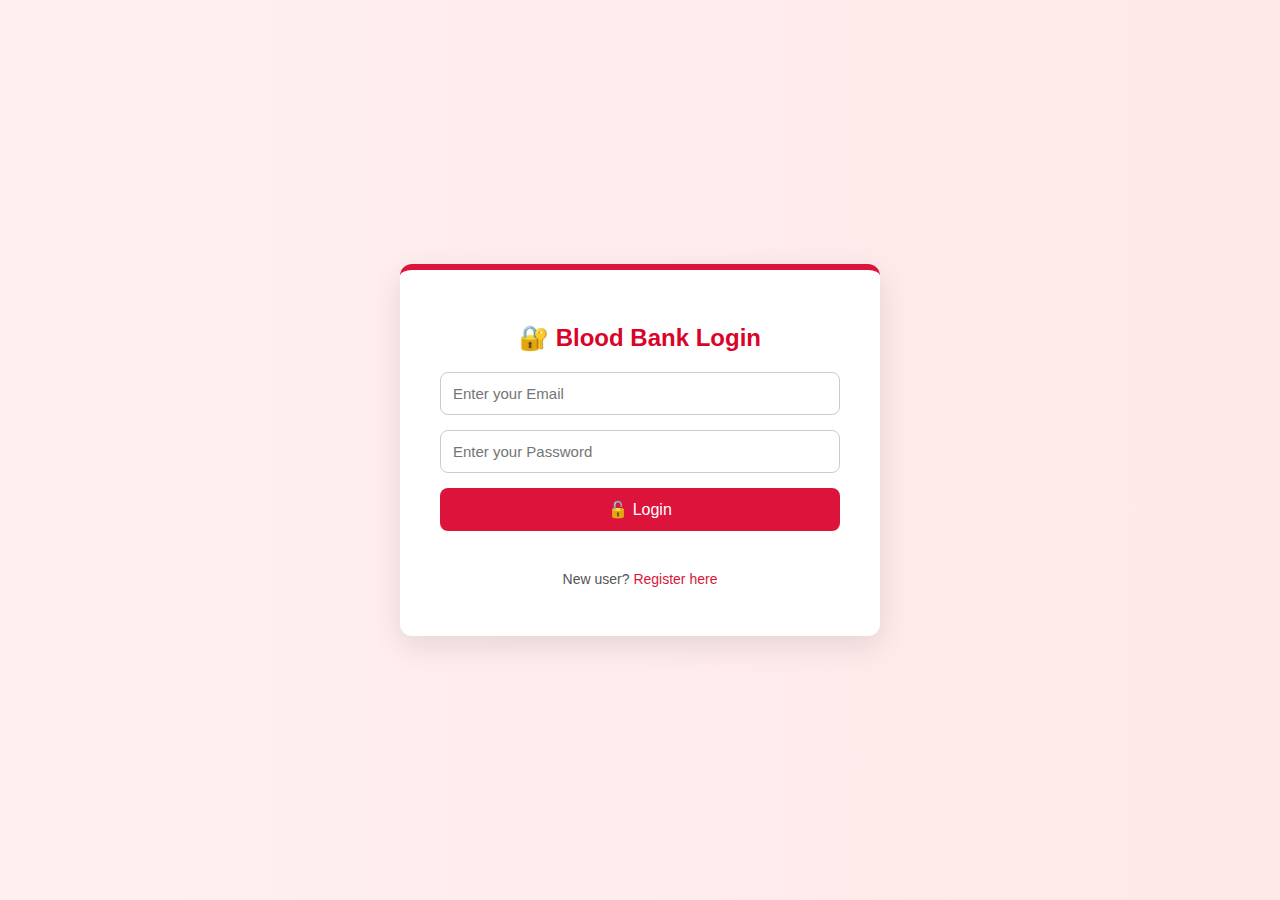
<file: donorDashboard.html>
<!DOCTYPE html>
<html lang="en">
<head>
  <meta charset="UTF-8">
  <title>Donor Dashboard | Blood Bank</title>
  <meta name="viewport" content="width=device-width, initial-scale=1.0" />
  <link rel="stylesheet" href="css/admin.css">
  <style>
    .eligibility-card {
      padding: 15px;
      border-radius: 8px;
      margin-bottom: 20px;
      font-weight: bold;
    }
    .eligibility-card.success {
      background-color: #e1f5e9;
      color: #2e7d32;
      border-left: 5px solid #2e7d32;
    }
    .eligibility-card.warning {
      background-color: #fff4e5;
      color: #e65100;
      border-left: 5px solid #e65100;
    }
    .navbar .nav-links {
      display: flex;
      align-items: center;
      gap: 15px;
    }
    .logout-btn {
      padding: 8px 14px;
      background: #fff;
      color: #d10000;
      border: 2px solid #d10000;
      border-radius: 6px;
      font-weight: bold;
      cursor: pointer;
    }
    .logout-btn:hover {
      background: #d10000;
      color: white;
    }
  </style>
</head>
<body>

  <!-- 🔄 Loader -->
  <div class="loader-container" id="loader">
    <div class="spinner"></div>
  </div>

  <!-- 🔝 Navbar -->
  <nav class="navbar">
    <div class="nav-brand">🩸 Blood Bank</div>
    <div class="nav-links">
      <span>Hi, <strong id="usernameDisplay"></strong>!</span>
      <button onclick="logout()" class="logout-btn">Logout</button>
    </div>
  </nav>

  <!-- 📋 Main Dashboard -->
  <div class="container">
    <h2>🩸 Donor Dashboard</h2>

    <!-- ⏳ Eligibility Info -->
    <div id="eligibilityInfo" class="eligibility-card">Loading eligibility...</div>

    <!-- 📝 Donation Form -->
    <div class="card">
      <h3>📝 Schedule a Donation</h3>
      <form id="donationForm" class="form-grid">
        <div class="form-group">
          <label for="bloodType">Blood Type</label>
          <input type="text" id="bloodType" placeholder="e.g., A+" required />
        </div>
        <div class="form-group">
          <label for="location">Location</label>
          <input type="text" id="location" placeholder="City or Hospital" required />
        </div>
        <div class="form-group">
          <label for="donationDate">Donation Date</label>
          <input type="date" id="donationDate" required />
        </div>
        <button type="submit" class="btn">Donate</button>
        <div id="donationAlert" class="alert"></div>
      </form>
    </div>

    <!-- 📜 Donation History -->
    <div class="card">
      <h3>📜 Donation History</h3>
      <ul id="donationHistory" class="history-list"></ul>
    </div>
  </div>

  <!-- 👣 Footer -->
  <footer class="footer">
    <p>&copy; 2025 Blood Bank Management System. Built by Sandeep .</p>
  </footer>

  <!-- 📜 JS -->
  <script>
    window.addEventListener("load", () => {
      document.getElementById("loader").style.display = "none";
      const today = new Date().toISOString().split("T")[0];
      document.getElementById("donationDate").setAttribute("min", today);
      loadEligibility();
    });

    const token = localStorage.getItem('token');
    const user = JSON.parse(localStorage.getItem('user'));
    document.getElementById('usernameDisplay').innerText = user?.name || 'Donor';

    if (!token || user?.role !== 'donor') {
      alert("Unauthorized! Redirecting to login...");
      window.location.href = 'login.html';
    }

    const donationForm = document.getElementById('donationForm');
    const donationAlert = document.getElementById('donationAlert');
    const donationHistory = document.getElementById('donationHistory');
    const eligibilityBox = document.getElementById('eligibilityInfo');

    // ✅ Submit Donation
    donationForm.addEventListener('submit', async (e) => {
      e.preventDefault();
      const bloodType = document.getElementById('bloodType').value.trim();
      const location = document.getElementById('location').value.trim();
      const date = document.getElementById('donationDate').value;

      if (!bloodType || !location || !date) {
        showAlert("❗ Please fill in all fields", 'error');
        return;
      }

      try {
        const res = await fetch('https://bloodbank-x8vr.onrender.com/api/donor/donate', {
          method: 'POST',
          headers: {
            'Content-Type': 'application/json',
            Authorization: `Bearer ${token}`
          },
          body: JSON.stringify({ bloodType, location, date })
        });

        const data = await res.json();
        if (res.ok) {
          showAlert(`✅ ${data.message}`, 'success');
          donationForm.reset();
          loadHistory();
          loadEligibility();
        } else {
          showAlert(`❌ ${data.message || 'Something went wrong'}`, 'error');
        }
      } catch (err) {
        showAlert("❌ Server error. Try again later.", 'error');
        console.error("Donation failed:", err);
      }
    });

    function showAlert(message, type = 'success') {
      donationAlert.textContent = message;
      donationAlert.className = `alert ${type}`;
      setTimeout(() => {
        donationAlert.textContent = '';
        donationAlert.className = 'alert';
      }, 4000);
    }

    // ✅ Load Donation History (Correct IST)
    async function loadHistory() {
      try {
        const res = await fetch('https://bloodbank-x8vr.onrender.com/api/donor/history', {
          headers: { Authorization: `Bearer ${token}` }
        });
        const data = await res.json();
        donationHistory.innerHTML = '';

        if (!Array.isArray(data) || data.length === 0) {
          donationHistory.innerHTML = '<li>No donations yet.</li>';
          return;
        }

        data.forEach(d => {
          const localDate = new Date(d.date); // Browser auto uses IST
          const formattedDate = localDate.toLocaleDateString('en-IN');
          const formattedTime = localDate.toLocaleTimeString('en-IN', { hour: '2-digit', minute: '2-digit' });

          const li = document.createElement('li');
          li.innerHTML = `<strong>${d.bloodType}</strong> at <em>${d.location}</em><br>📅 ${formattedDate} | ⏰ ${formattedTime}`;
          donationHistory.appendChild(li);
        });

      } catch (err) {
        console.error("Error loading history:", err);
        donationHistory.innerHTML = '<li>Error loading donation history.</li>';
      }
    }

    // ✅ Load Eligibility Countdown
    async function loadEligibility() {
      try {
        const res = await fetch('https://bloodbank-x8vr.onrender.com/api/donor/eligibility', {
          headers: { Authorization: `Bearer ${token}` }
        });
        const data = await res.json();

        const nextDate = new Date(data.nextEligibleDate).toLocaleDateString('en-IN');
        if (data.eligible) {
          eligibilityBox.innerHTML = `✅ You are eligible to donate now.`;
          eligibilityBox.className = 'eligibility-card success';
        } else {
          eligibilityBox.innerHTML = `⏳ You can donate again on <strong>${nextDate}</strong> (${data.daysRemaining} day(s) remaining).`;
          eligibilityBox.className = 'eligibility-card warning';
        }

      } catch (err) {
        console.error("Eligibility error:", err);
        eligibilityBox.innerHTML = `<span class="alert error">❌ Failed to fetch eligibility info.</span>`;
      }
    }

    function logout() {
      localStorage.clear();
      window.location.href = 'login.html';
    }

    loadHistory();
  </script>
</body>
</html>
</file>
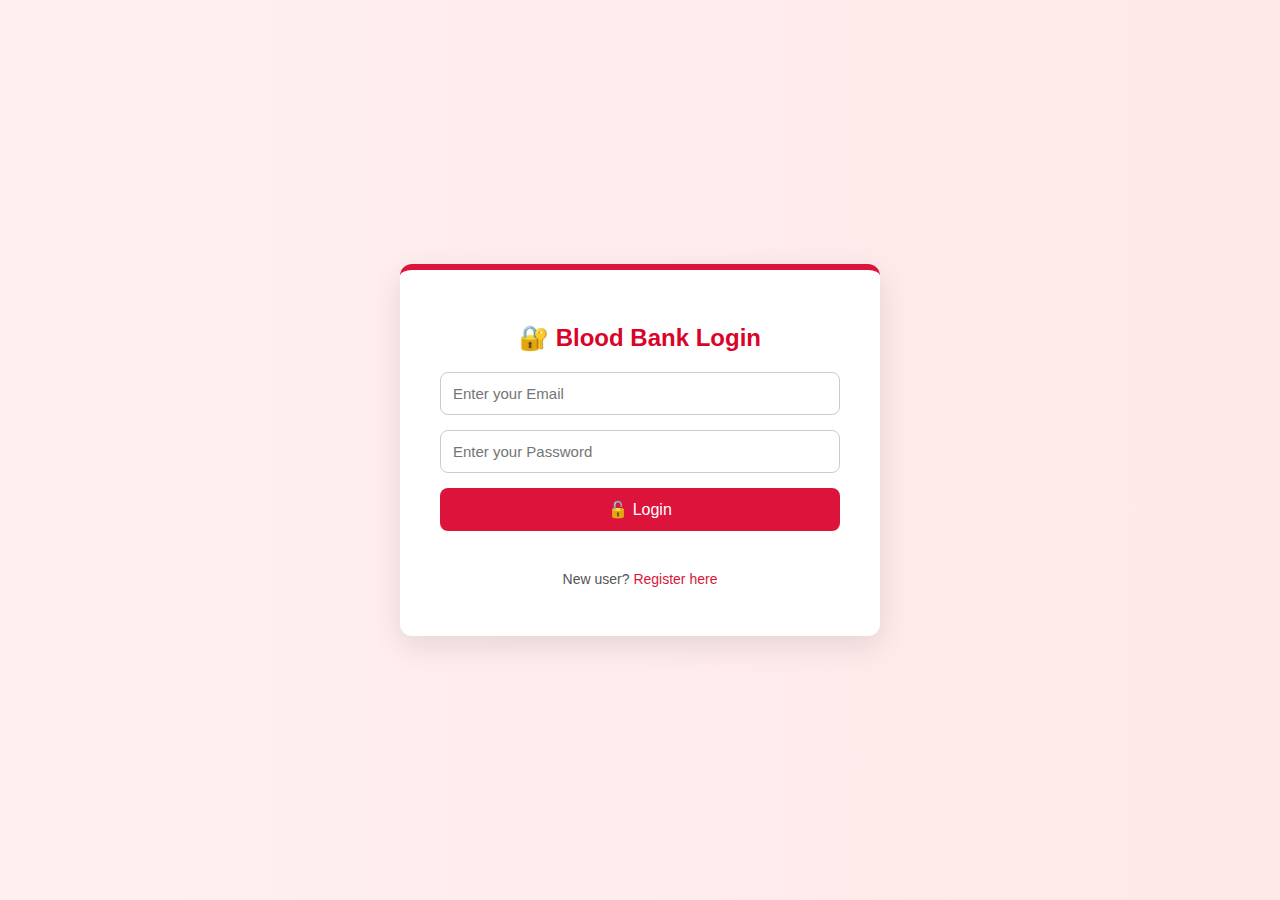
<file: login.html>
<!DOCTYPE html>
<html lang="en">
<head>
  <meta charset="UTF-8" />
  <meta name="viewport" content="width=device-width, initial-scale=1.0"/>
  <title>Login | Blood Bank</title>
  <link rel="stylesheet" href="css/auth.css">
</head>
<body>
  <div class="auth-container">
    <div class="auth-card">
      <h2>🔐 Blood Bank Login</h2>
      <form id="loginForm">
        <input type="email" id="email" placeholder="Enter your Email" required />
        <input type="password" id="password" placeholder="Enter your Password" required />
        <button type="submit" class="btn">🔓 Login</button>
        <div id="loginAlert" class="alert"></div>
        <p class="link-text">New user? <a href="register.html">Register here</a></p>
      </form>
    </div>
  </div>

  <script src="js/login.js"></script>
</body>
</html>
</file>
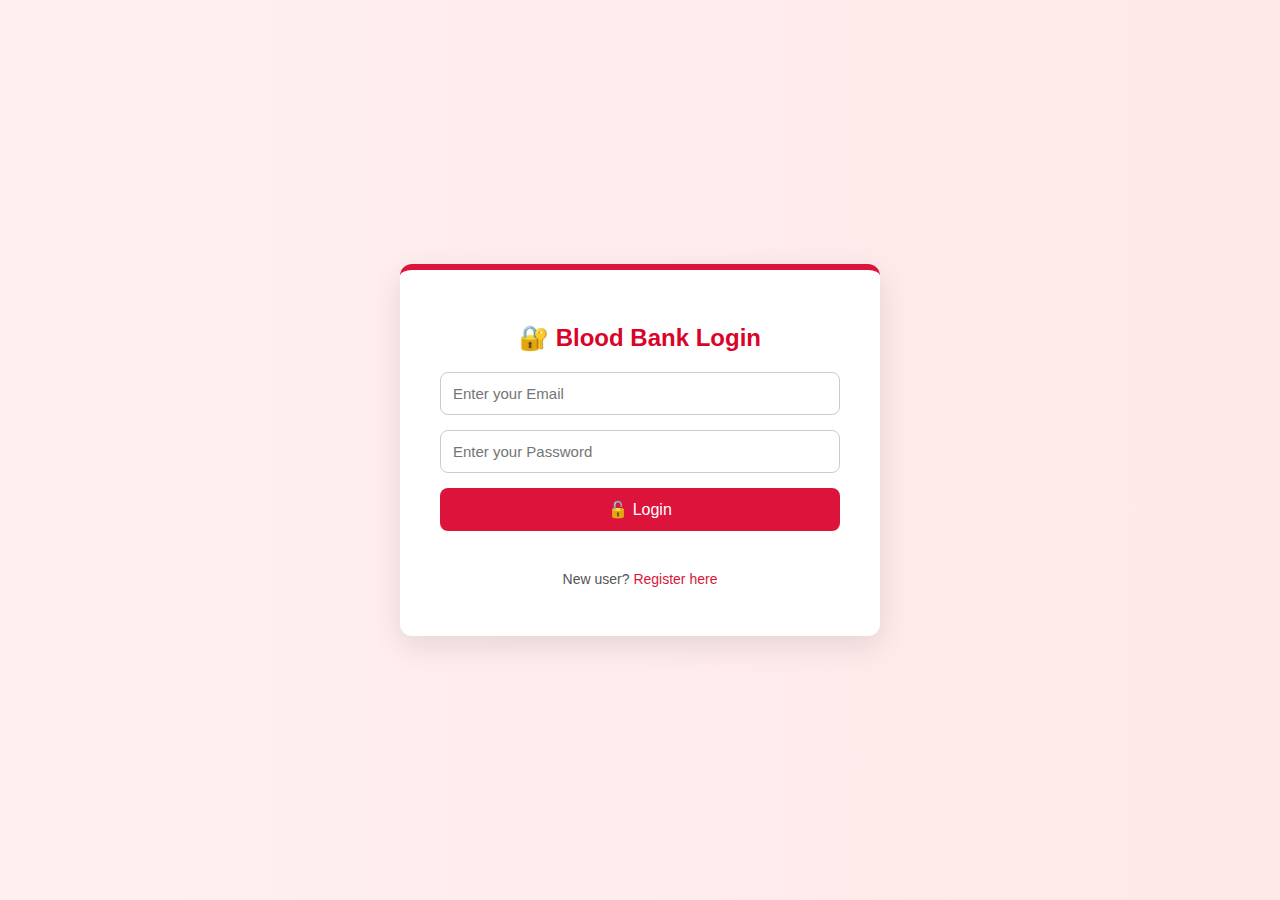
<file: recipientDashboard.html>
<!DOCTYPE html>
<html lang="en">
<head>
  <meta charset="UTF-8" />
  <title>Recipient Dashboard | Blood Bank</title>
  <link rel="stylesheet" href="css/admin.css" />
  <meta name="viewport" content="width=device-width, initial-scale=1.0" />
</head>
<body>

  <!-- 🔄 Loading Spinner -->
  <div class="loader-container" id="loader">
    <div class="spinner"></div>
  </div>

  <!-- 🔝 Navigation Bar -->
  <nav class="navbar">
    <div class="nav-brand">🩸 Blood Bank</div>
    <div class="nav-links">
      <span>Hi, <strong id="usernameDisplay"></strong>!</span>
      <button onclick="logout()" class="logout-btn">Logout</button>
    </div>
  </nav>

  <!-- 🧾 Main Dashboard -->
  <div class="container">
    <h2>🏥 Recipient Dashboard</h2>

    <!-- 🩸 Blood Request Form -->
    <div class="card">
      <h3>📤 Submit a Blood Request</h3>
      <form id="requestForm" class="form-grid">
        <input type="text" id="bloodType" placeholder="Blood Type (e.g., O+)" required />
        <input type="text" id="location" placeholder="Your Location" required />
        <input type="date" id="requestDate" required /> <!-- 📅 Date field -->
        <button type="submit" class="btn">Request Blood</button>
      </form>
      <div id="requestAlert" class="alert"></div>
    </div>

    <!-- 📜 Request History -->
    <div class="card">
      <h3>📜 Your Previous Requests</h3>
      <ul id="requestHistory" class="history-list"></ul>
    </div>
  </div>
  
   <h2>✅ Your Approved Blood Requests</h2>
   <div id="approvedRequests" class="grouped-requests"></div>


  <!-- 👣 Footer -->
  <footer class="footer">
    <p>&copy; 2025 Blood Bank Management System. Built by Sandeep

  <!-- 📜 Recipient Script -->
  <script src="js/recipient.js"></script>

  <!-- 🛑 Prevent past dates -->
  <script>
    window.addEventListener('DOMContentLoaded', () => {
      const today = new Date().toISOString().split('T')[0];
      document.getElementById('requestDate').setAttribute('min', today);
    });
  </script>
</body>
</html>
</file>
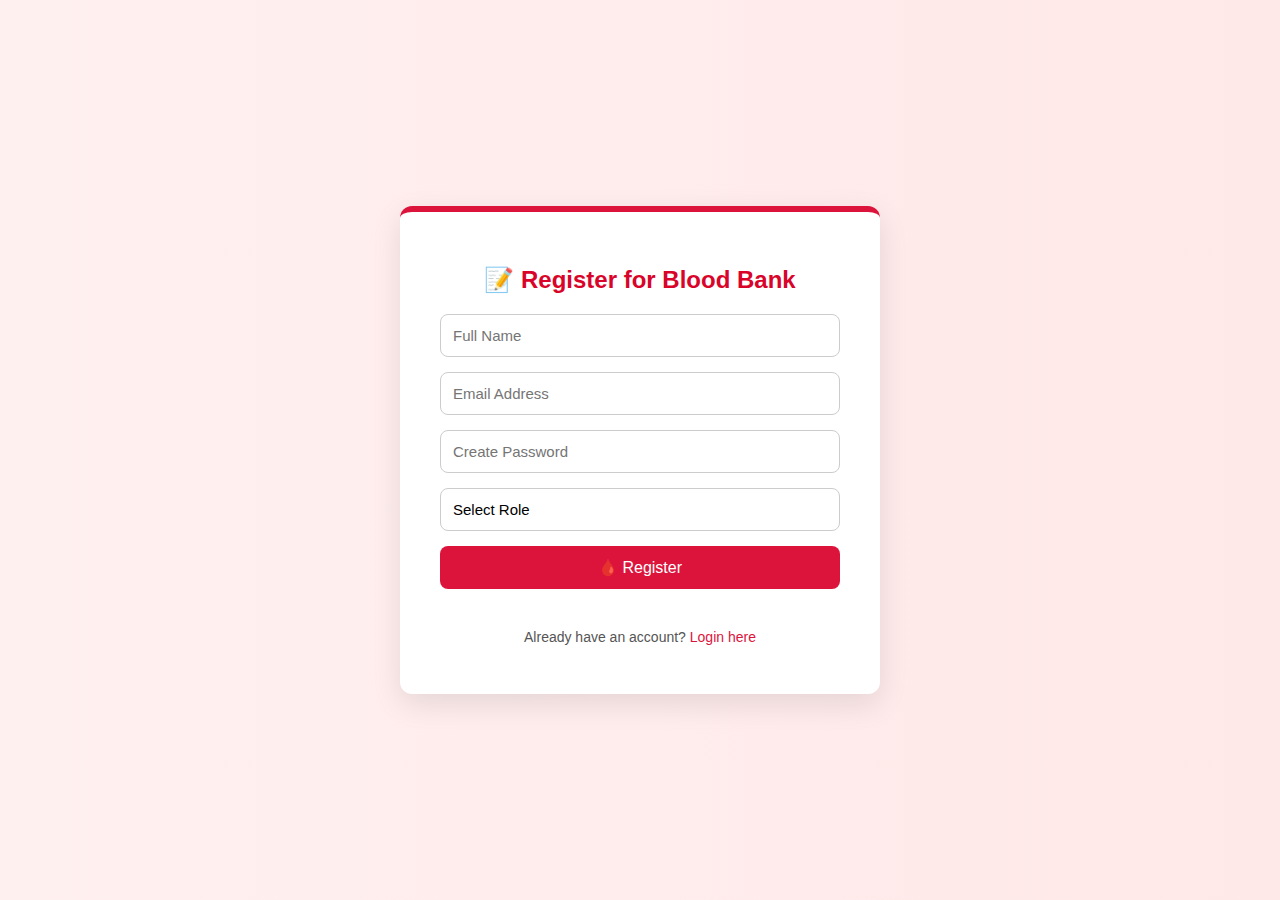
<file: register.html>
<!DOCTYPE html>
<html lang="en">
<head>
  <meta charset="UTF-8" />
  <meta name="viewport" content="width=device-width, initial-scale=1.0"/>
  <title>Register | Blood Bank</title>
  <link rel="stylesheet" href="css/auth.css">
</head>
<body>
  <div class="auth-container">
    <div class="auth-card">
      <h2>📝 Register for Blood Bank</h2>
      <form id="registerForm">
        <input type="text" id="name" placeholder="Full Name" required />
        <input type="email" id="email" placeholder="Email Address" required />
        <input type="password" id="password" placeholder="Create Password" required />
        <select id="role" required>
          <option value="">Select Role</option>
          <option value="donor">Donor</option>
          <option value="recipient">Recipient</option>
        </select>
        <button type="submit" class="btn">🩸 Register</button>
        <div id="registerAlert" class="alert"></div>
        <p class="link-text">Already have an account? <a href="login.html">Login here</a></p>
      </form>
    </div>
  </div>

  <script src="js/register.js"></script>
</body>
</html>
</file>
<file: css/admin.css>
/* 🌐 General Styles */
body {
  font-family: 'Segoe UI', sans-serif;
  background-color: #fff8f8;
  color: #333;
  margin: 0;
  padding: 0 20px;
  box-sizing: border-box;
}

/* 📦 Container */
.container {
  max-width: 750px;
  margin: 90px auto 40px auto;
  background: #fff;
  padding: 30px;
  border-radius: 12px;
  box-shadow: 0 4px 20px rgba(0,0,0,0.1);
}

/* 🔝 Navbar */
.navbar {
  position: fixed;
  top: 0;
  left: 0;
  right: 0;
  height: 60px;
  padding: 0 30px;
  display: flex;
  justify-content: space-between;
  align-items: center;
  background-color: #d10000;
  color: white;
  z-index: 1000;
  border-bottom: 1px solid #a00000;
  box-shadow: 0 2px 6px rgba(0,0,0,0.1);
  box-sizing: border-box;
}

.nav-brand {
  font-weight: bold;
  font-size: 22px;
  white-space: nowrap;
}

.nav-links {
  display: flex;
  align-items: center;
  gap: 16px;
  flex-shrink: 0;
  white-space: nowrap;
}

/* ✅ Logout Button */
.logout-btn {
  background: #fff;
  color: #d10000;
  padding: 8px 14px;
  border-radius: 6px;
  border: 2px solid #fff;
  cursor: pointer;
  font-weight: bold;
  transition: background 0.3s, color 0.3s, border 0.3s;
}
.logout-btn:hover {
  background: #fff3f3;
  color: #a80000;
  border-color: #a80000;
}

/* 📝 Card Layouts */
.card {
  background: #ffeaea;
  padding: 20px 25px;
  border-radius: 12px;
  margin-bottom: 25px;
  box-shadow: 0 2px 10px rgba(209, 0, 0, 0.1);
}
.card h3 {
  margin-top: 0;
  color: #c30000;
}

/* ✍️ Form Inputs */
input, select {
  width: 100%;
  padding: 12px 14px;
  margin-bottom: 14px;
  border: 1px solid #ccc;
  border-radius: 8px;
  font-size: 15px;
  transition: 0.2s;
}
input:focus, select:focus {
  border-color: #d10000;
  outline: none;
}
input[type="date"] {
  padding: 10px;
  font-size: 14px;
  border-radius: 4px;
}

/* 🔘 Primary Buttons */
.btn {
  width: 100%;
  padding: 12px;
  background-color: #d10000;
  color: white;
  border: none;
  border-radius: 8px;
  font-weight: bold;
  font-size: 15px;
  cursor: pointer;
  transition: background 0.3s;
}
.btn:hover {
  background-color: #a80000;
}

/* 🚨 Alerts */
.alert {
  margin-top: 12px;
  font-weight: bold;
  padding: 10px;
  border-radius: 6px;
  font-size: 14px;
}
.alert.success {
  background: #e8f9e9;
  color: green;
  border-left: 4px solid green;
}
.alert.error {
  background: #ffecec;
  color: red;
  border-left: 4px solid red;
}

/* 📜 History List */
.history-list {
  list-style-type: none;
  padding: 0;
}
.history-list li {
  background: #fdfdfd;
  padding: 14px;
  margin-bottom: 12px;
  border-left: 5px solid #d10000;
  border-radius: 8px;
  font-size: 15px;
  box-shadow: 0 1px 4px rgba(0,0,0,0.05);
}

/* ❤️ Grouped Requests */
.grouped-requests {
  margin-top: 20px;
}
.blood-group-section {
  background: #f7f7f7;
  padding: 15px;
  border-radius: 8px;
  margin-bottom: 15px;
  box-shadow: 0 2px 6px rgba(0,0,0,0.1);
}
.blood-group-section h3 {
  color: crimson;
  margin-bottom: 10px;
}
.request-card {
  background: white;
  padding: 10px;
  border-radius: 6px;
  border-left: 4px solid #219ebc;
  margin-bottom: 10px;
}

/* 👣 Footer */
.footer {
  text-align: center;
  color: #777;
  font-size: 14px;
  padding: 25px 0 15px 0;
  border-top: 1px solid #eee;
  margin-top: 60px;
}

/* ⏳ Loader */
.loader-container {
  position: fixed;
  top: 0;
  left: 0;
  width: 100%;
  height: 100%;
  background: #fffafc;
  display: flex;
  justify-content: center;
  align-items: center;
  z-index: 2000;
}
.spinner {
  width: 60px;
  height: 60px;
  border: 6px solid #f3f3f3;
  border-top: 6px solid #d10000;
  border-radius: 50%;
  animation: spin 1s linear infinite;
}
@keyframes spin { to { transform: rotate(360deg); } }

/* 📱 Responsive Adjustments */
@media (max-width: 600px) {
  .navbar {
    flex-direction: column;
    align-items: flex-start;
    height: auto;
    padding: 10px 20px;
  }
  .nav-links {
    width: 100%;
    justify-content: flex-end;
    margin-top: 5px;
    flex-wrap: wrap;
  }
  .logout-btn {
    padding: 6px 12px;
    font-size: 14px;
  }
  .container {
    margin-top: 120px;
    padding: 20px;
  }
}
</file>
<file: css/auth.css>
/* auth.css */

body {
  margin: 0;
  font-family: 'Segoe UI', sans-serif;
  background: linear-gradient(to right, #fff0f0, #ffe8e8);
  display: flex;
  justify-content: center;
  align-items: center;
  height: 100vh;
}

.auth-container {
  display: flex;
  justify-content: center;
  align-items: center;
  width: 100%;
}

.auth-card {
  background: white;
  padding: 35px 40px;
  border-radius: 12px;
  box-shadow: 0 10px 30px rgba(0, 0, 0, 0.1);
  max-width: 400px;
  width: 100%;
  border-top: 6px solid crimson;
  animation: fadeIn 0.5s ease-in-out;
}

.auth-card h2 {
  color: #d90429;
  text-align: center;
  margin-bottom: 20px;
}

.auth-card form {
  display: flex;
  flex-direction: column;
  gap: 15px;
}

.auth-card input {
  padding: 12px;
  border: 1px solid #ccc;
  border-radius: 8px;
  font-size: 15px;
  transition: border 0.3s ease, box-shadow 0.3s ease;
}

.auth-card input:focus {
  border-color: crimson;
  outline: none;
  box-shadow: 0 0 5px rgba(217, 4, 41, 0.2);
}

.auth-card .btn {
  padding: 12px;
  background-color: crimson;
  color: white;
  border: none;
  border-radius: 8px;
  font-size: 16px;
  cursor: pointer;
  transition: background 0.3s ease;
}

.auth-card .btn:hover {
  background-color: #a50321;
}

.link-text {
  font-size: 14px;
  text-align: center;
  margin-top: 10px;
  color: #555;
}

.link-text a {
  color: crimson;
  text-decoration: none;
  font-weight: 500;
}

.alert {
  color: crimson;
  font-size: 14px;
  text-align: center;
}

@keyframes fadeIn {
  from {
    transform: translateY(30px);
    opacity: 0;
  }
  to {
    transform: translateY(0px);
    opacity: 1;
  }
}

@media screen and (max-width: 480px) {
  .auth-card {
    padding: 25px 20px;
  }

  .auth-card h2 {
    font-size: 22px;
  }
}
.auth-card select {
  padding: 12px;
  border: 1px solid #ccc;
  border-radius: 8px;
  font-size: 15px;
  background-color: white;
  appearance: none;
  transition: border 0.3s ease, box-shadow 0.3s ease;
}

.auth-card select:focus {
  border-color: crimson;
  outline: none;
  box-shadow: 0 0 5px rgba(217, 4, 41, 0.2);
}
</file>
